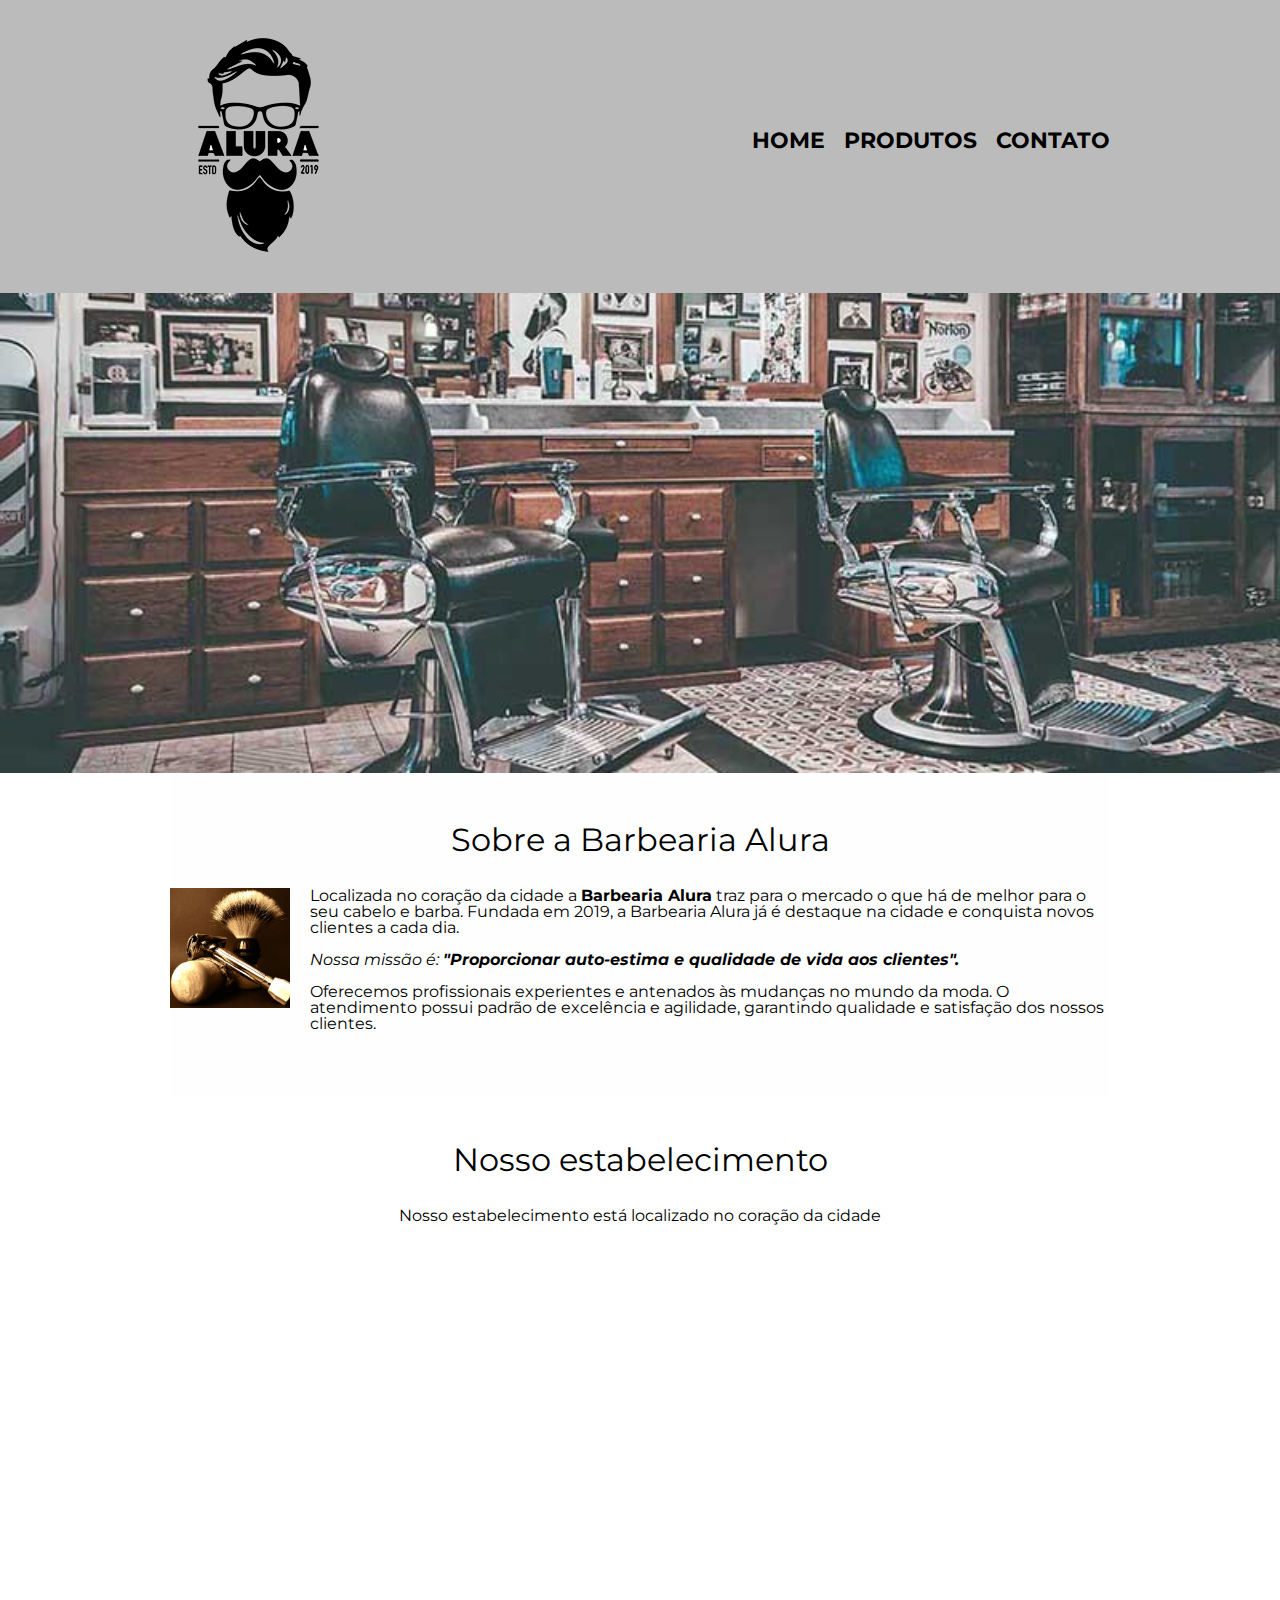
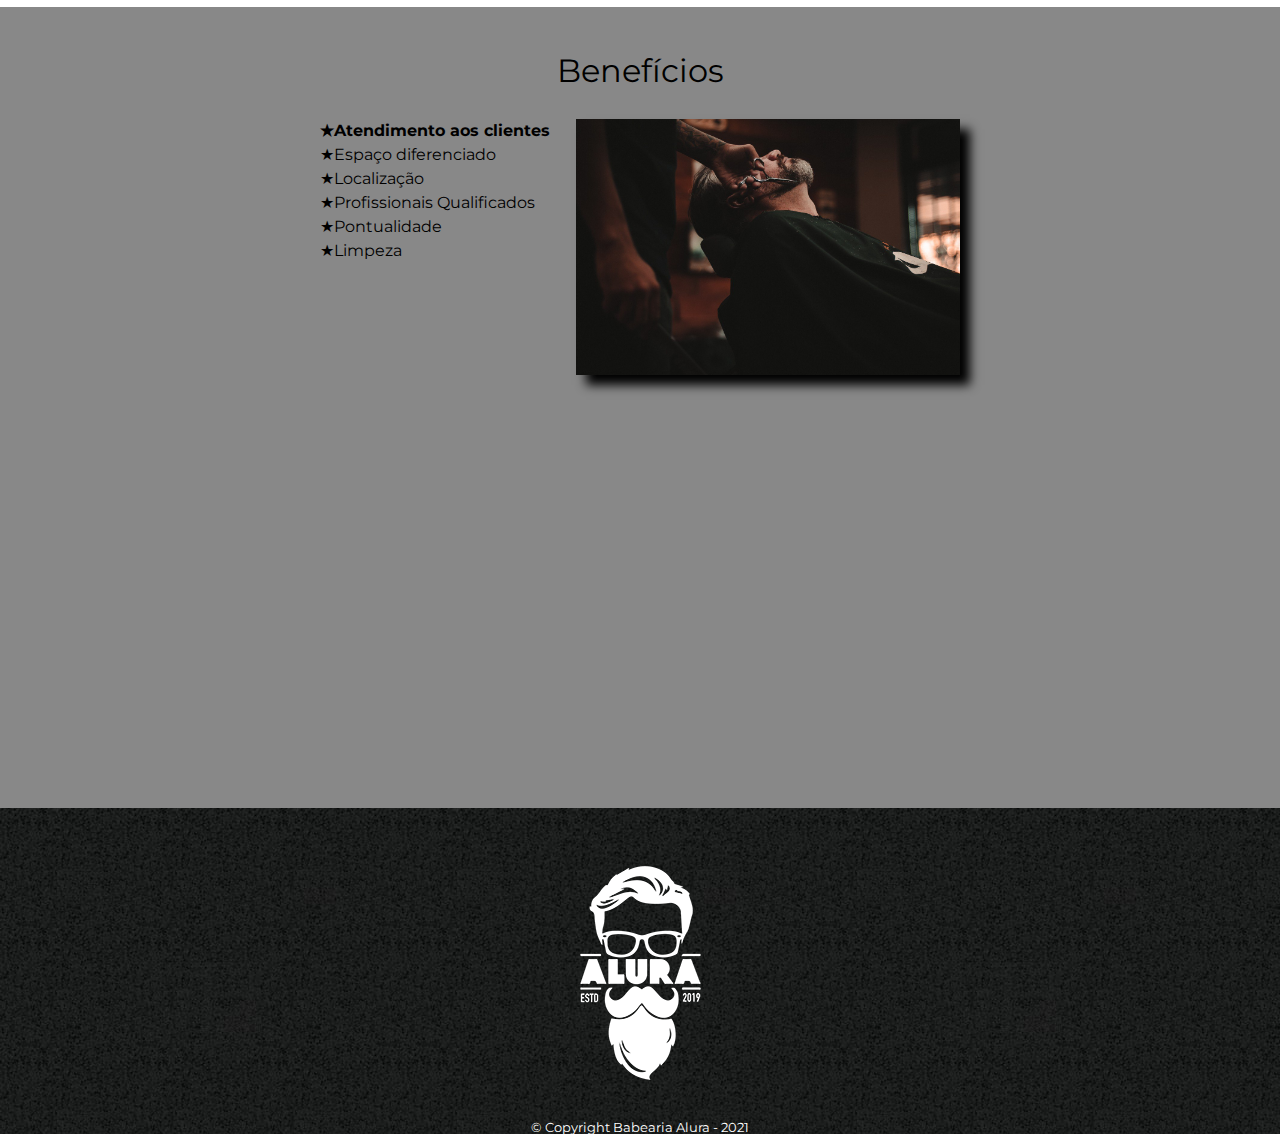
<file: index.html>
<!DOCTYPE html>
<html lang="pt-br">
    <head>
        <meta charset="UTF-8">
        <meta name="viewport" content="width=device-width">

        <title>Barbearia Alura</title>
        <link rel="stylesheet" href="reset.css">
        <link rel="stylesheet" href="style.css">
        <link href="https://fonts.googleapis.com/css?family=Montserrat&display=swap" rel="stylesheet">

                   
    </head>

    <body>
        <header>            
            <div class="caixa">
                <h1><img src="logo.png"></h1>
                <nav>
                    <ul>
                        <li><a href="index.html">Home</a></li>
                        <li><a href="produtos.html">Produtos</a></li>
                        <li><a href="contato.html">Contato</a></li>
                    </ul>
                </nav>
            </div>
        </header>

        <img class="banner" src="banner.jpg">

        <main>
            <section class="principal">
                <h2 class="titulo-principal">Sobre a Barbearia Alura</h2>

                <img class="utensilios" src="utensilios.jpg" alt="Utensilios de um barbeiro.">
    
                <p>Localizada no coração da cidade a <strong>Barbearia Alura</strong> traz para o mercado o que há de melhor para o seu 
                cabelo e barba. Fundada em 2019, a Barbearia Alura já é destaque na cidade e conquista novos clientes a cada dia.</p>
            
                <p id="missao"><em>Nossa missão é: <strong>"Proporcionar auto-estima e qualidade de vida aos clientes".</strong></em></p>
            
                <p>Oferecemos profissionais experientes e antenados às mudanças no mundo da moda. O atendimento possui padrão de 
                excelência e agilidade, garantindo qualidade e satisfação dos nossos clientes.</p>
    
            </section>

            <section class="mapa">
                <h3 class="titulo-principal">Nosso estabelecimento</h3>
                <p>Nosso estabelecimento está localizado no coração da cidade</p>
                
                <div class="mapa-conteudo">
                    <iframe src="https://www.google.com/maps/embed?pb=!1m18!1m12!1m3!1d3656.
                    448598130907!2d-46.634653385542414!3d-23.588239368469353!2m3!1f0!2f0!3f0!3m2!1i1024!
                    2i768!4f13.1!3m3!1m2!1s0x94ce5a2b2ed7f3a1%3A0xab35da2f5ca62674!2sCaelum%20-%20Escola
                    %20de%20Tecnologia!5e0!3m2!1spt-BR!2sbr!4v1580916426151!5m2!1spt-BR!2sbr"
                    width="100%" height="300" frameborder="0" style="border:0;" allowfullscreen=""></iframe>                    
                </div>
            </section>
    
            <section class="beneficios">    
                <h3 class="titulo-principal">Benefícios</h3>

                <div class="conteudo-beneficios">
                    <ul class="lista-beneficios">
                        <li class="itens">Atendimento aos clientes</li>
                        <li class="itens">Espaço diferenciado</li>
                        <li class="itens">Localização</li>
                        <li class="itens">Profissionais Qualificados</li>
                        <li class="itens">Pontualidade</li>
                        <li class="itens">Limpeza</li>    
                    </ul><img src="beneficios.jpg" class="imagem-beneficios">
                </div>

                <div class="video">
                    <iframe width="100%" height="315"
                    src="https://www.youtube.com/embed/wcVVXUV0YUY" frameborder="0"
                    allow="accelerometer; autoplay; encrypted-media; gyroscope; picture-in-picture"
                    allowfullscreen></iframe>                      
                </div>              
            </section>
        </main>
        

        <footer>
            <img src="logo-branco.png">
            <p class="copyright">&copy; Copyright Babearia Alura - 2021</p>
        </footer>        
    </body>
</html>
</file>
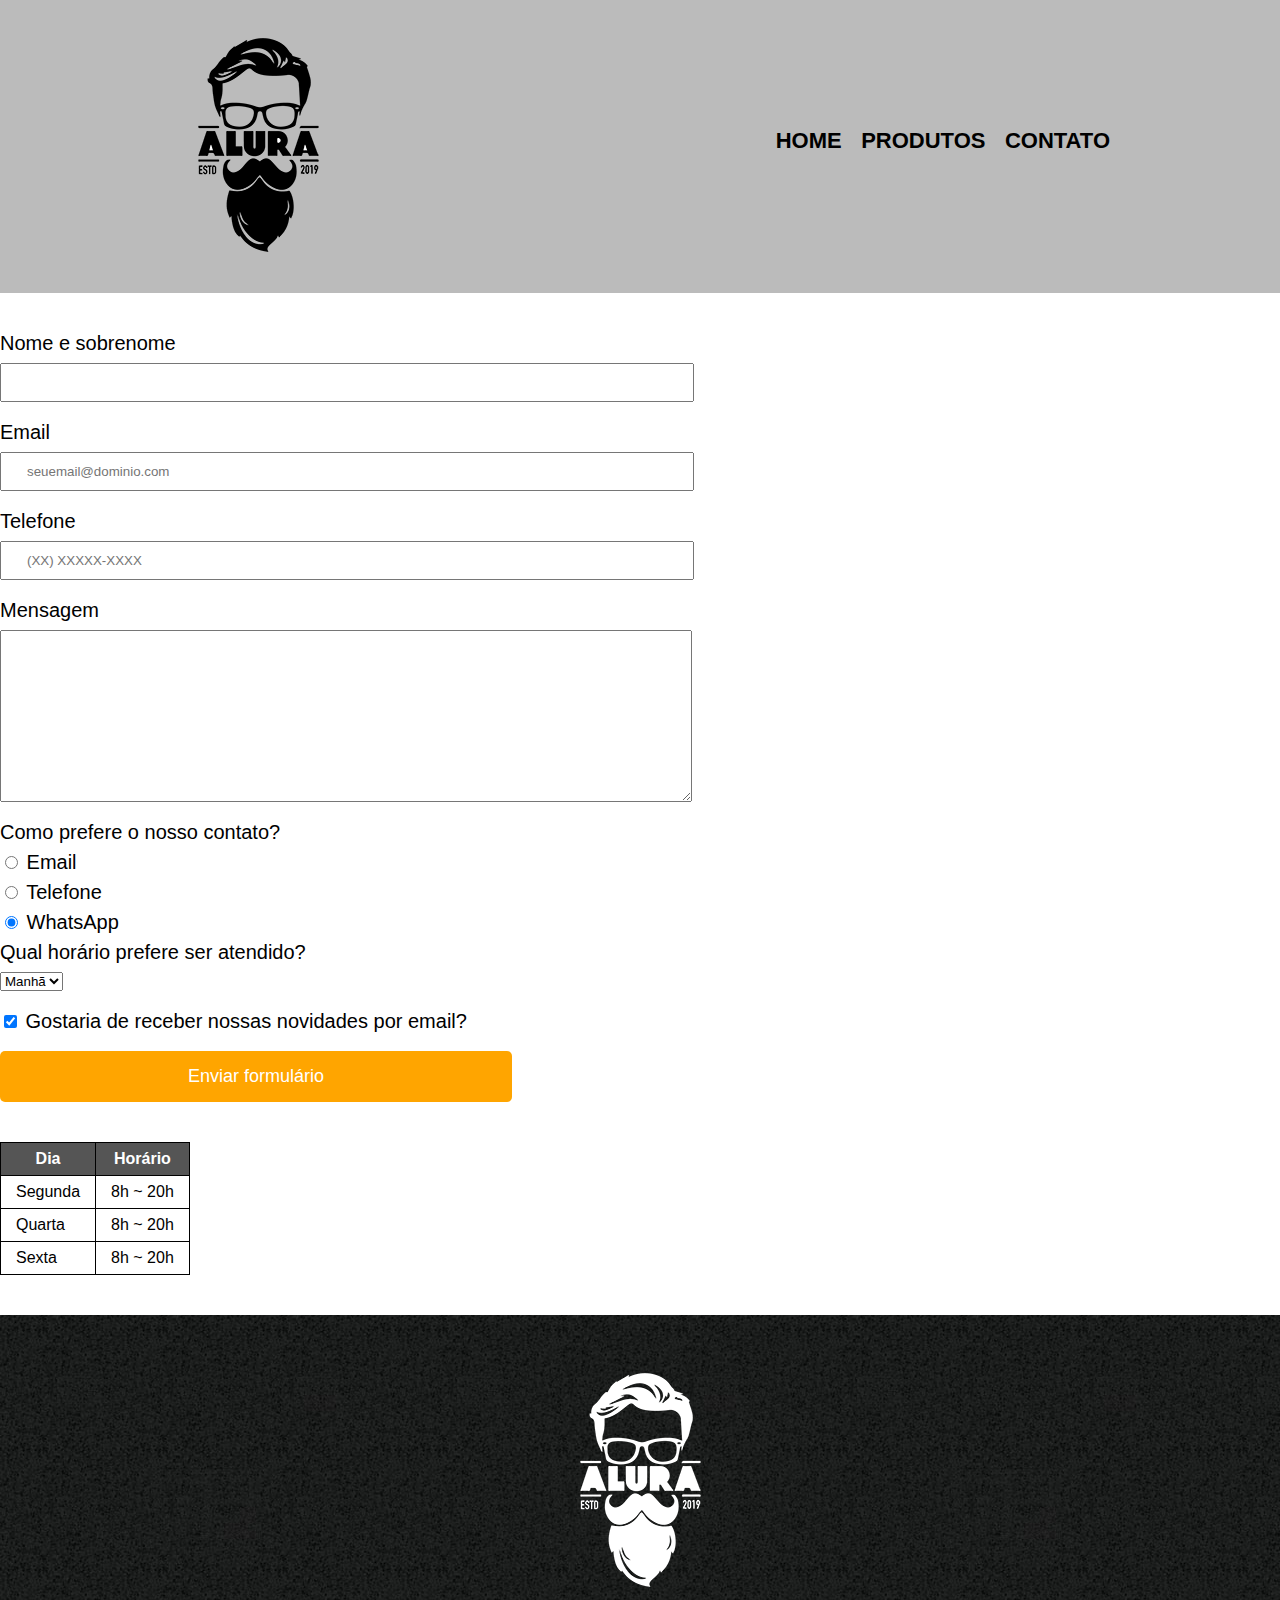
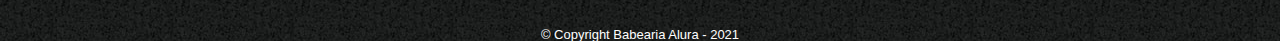
<file: contato.html>
<!DOCTYPE html>

<html lang="pt-br">
    <head>
        <meta charset="UTF-8">
        <title>Contato - Barbearia Alura</title>
        <link rel="stylesheet" href="reset.css">
        <link rel="stylesheet" href="style.css">

    </head>
    
    <body>
        <header>            
            <div class="caixa">
                <h1><img src="logo.png" alt="Logo da Barbearia Alura"></h1>
                <nav>
                    <ul>
                        <li><a href="index.html">Home</a></li>
                        <li><a href="produtos.html">Produtos</a></li>
                        <li><a href="contato.html">Contato</a></li>
                    </ul>
                </nav>
            </div>

        </header>
        <main>
            <form action="">
                <label for="nomesobrenome">Nome e sobrenome</label>
                <input type="text" id="nomesobrenome" class="input-padrao" required>

                <label for="email">Email</label>
                <input type="email" id="email" class="input-padrao" required placeholder="seuemail@dominio.com">

                <label for="telefone">Telefone</label>
                <input type="tel" id="telefone" class="input-padrao" required placeholder="(XX) XXXXX-XXXX">

                <label for="mensagem">Mensagem</label>
                <textarea cols="70" rows="10" id="mensagem" class="input-padrao" requiredX></textarea>

                <fieldset>
                    <legend>Como prefere o nosso contato?</legend>
                    <label for="radio-email"><input type="radio" name="contato" value="email" id="radio-email">
                        Email
                    </label>                    

                    <label for="radio-telefone"><input type="radio" name="contato" value="telefone" id="radio-telefone">
                        Telefone
                    </label>                    

                    <label for="radio-whatsapp"><input type="radio" name="contato" value="whatsapp" id="radio-whatsapp" checked>
                        WhatsApp
                    </label>                    

                </fieldset>

                <fieldset>
                    <legend>Qual horário prefere ser atendido?</legend>
                    <select>
                        <option>Manhã</option>
                        <option>Tarde</option>
                        <option>Noite</option>
                    </select>

                </fieldset>
                

                <label class="checkbox"><input type="checkbox" checked>
                    Gostaria de receber nossas novidades por email?
                </label>

                <input type="submit" value="Enviar formulário" class="enviar">

            </form>
            <table>
                <thead>
                    <tr>
                        <th>Dia</th>
                        <th>Horário</th>
                    </tr>
                </thead>
                <tbody>
                    <tr>
                        <td>Segunda</td>
                        <td>8h ~ 20h</td>
                    </tr>
                    <tr>
                        <td>Quarta</td>
                        <td>8h ~ 20h</td>
                    </tr>
                    <tr>
                        <td>Sexta</td>
                        <td>8h ~ 20h</td>
                    </tr>
                </tbody>
            </table>
        </main>

        <footer>
            <img src="logo-branco.png" alt="Logo da Barbearia Alura">
            <p class="copyright">&copy; Copyright Babearia Alura - 2021</p>
        </footer>
    </body>
</html>
</file>
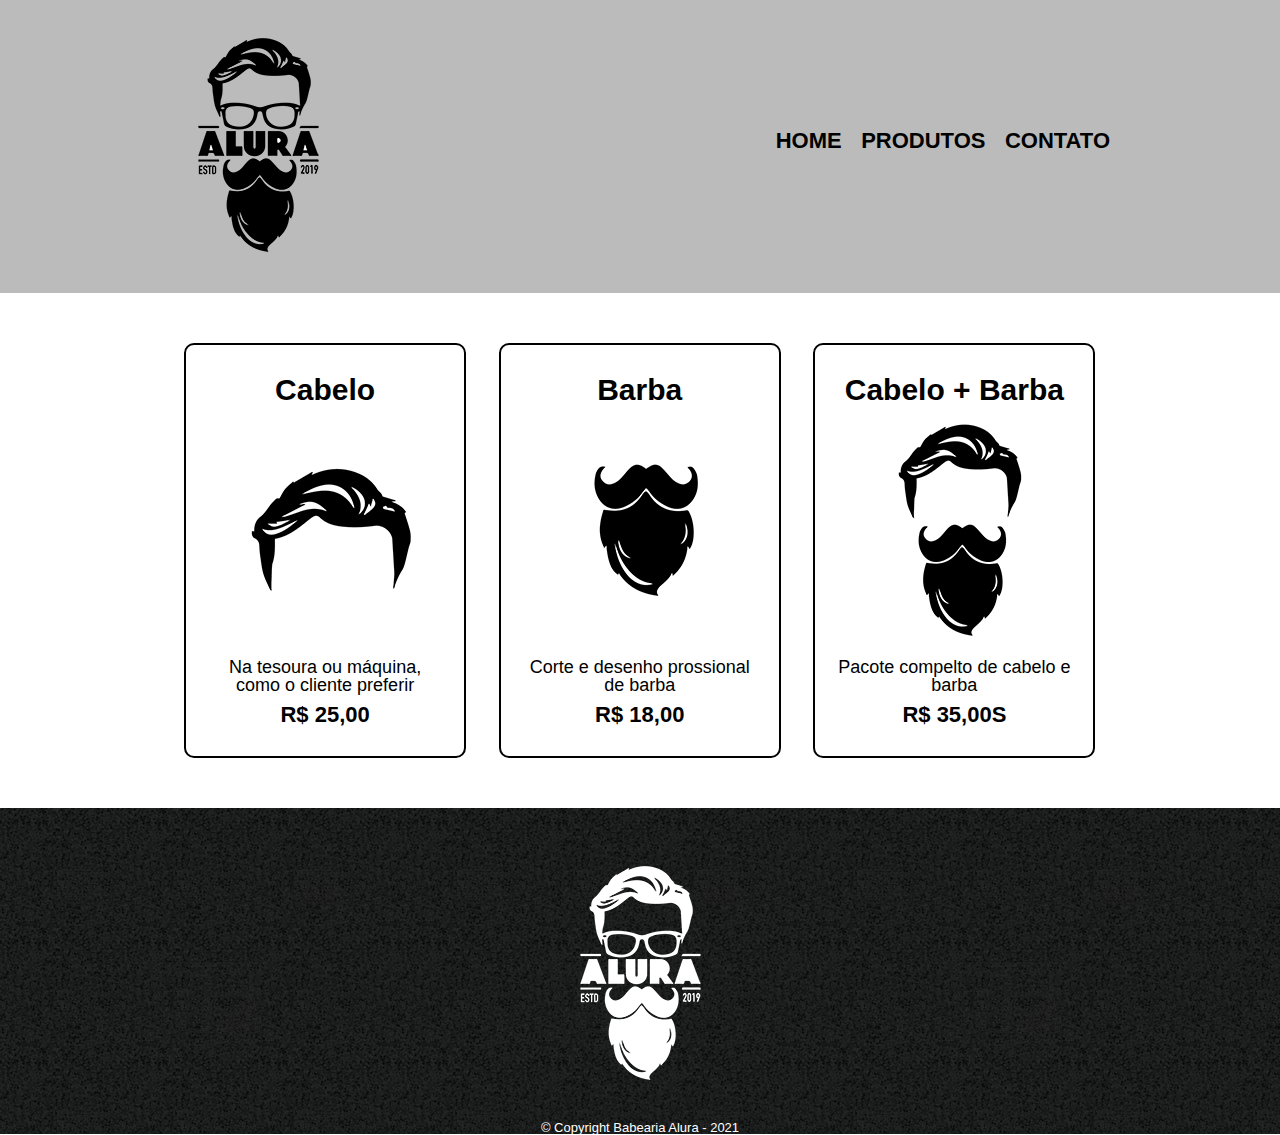
<file: produtos.html>
<!DOCTYPE html>

<html lang="pt-br">
    <head>
        <meta charset="UTF-8">
        <title>Produtos - Barbearia Alura</title>
        <link rel="stylesheet" href="reset.css">
        <link rel="stylesheet" href="style.css">

    </head>
    
    <body>
        <header>            
            <div class="caixa">
                <h1><img src="logo.png"></h1>

                <nav>
                    <ul>
                        <li><a href="index.html">Home</a></li>
                        <li><a href="produtos.html">Produtos</a></li>
                        <li><a href="contato.html">Contato</a></li>
                    </ul>
                </nav>
            </div>

        </header>

        <main>
            <ul class="produtos">
                <li>
                    <h2>Cabelo</h2>
                    <img src="cabelo.jpg">
                    <p class="produto-descricao">Na tesoura ou máquina, como o cliente preferir</p>
                    <p class="produto-preco">R$ 25,00</p>                    
                </li>
                <li>
                    <h2>Barba</h2>
                    <img src="barba.jpg">
                    <p class="produto-descricao">Corte e desenho prossional de barba</p>
                    <p class="produto-preco">R$ 18,00</p>                    
                </li>
                <li>
                    <h2>Cabelo + Barba </h2>
                    <img src="cabelo+barba.jpg">
                    <p class="produto-descricao">Pacote compelto de cabelo e barba</p>
                    <p class="produto-preco">R$ 35,00S</p>                    
                </li>


                
            </ul>

        </main>

        <footer>
            <img src="logo-branco.png">
            <p class="copyright">&copy; Copyright Babearia Alura - 2021</p>
        </footer>
    </body>
</html>
</file>
<file: style.css>
body{
    font-family: 'Montserrat', sans-serif;
}
header{
    background: #BBBBBB;
    padding: 20px 0;
}
.caixa{
    position: relative;
    width: 940px;
    margin: 0 auto;
}

nav{
    position: absolute;
    top: 110px;
    right: 0;
}

nav li{
    display: inline;
    margin: 0 0 0 15px;
}

nav a{
    text-transform: uppercase;
    color: #000000;
    font-weight: bold;
    font-size: 22px;
    text-decoration: none;

}
nav a:hover{
    color: #C78C19;
    text-decoration: underline;
}

.produtos {
    width: 940px;
    margin: 0 auto;
    padding: 50px 0;
}

.produtos li:hover{
    border-color: #C78C19;
    
}

.produtos li:active{
    border-color: #088C19;
    
}

.produtos li:hover h2{
    font-size: 34px;
    
}

.produtos li{
    display: inline-block;
    text-align: center;
    width: 30%;
    vertical-align: top;
    margin: 0 1.5%;
    padding: 30px 20px;
    box-sizing: border-box;
    border: 2px solid #000000;
    border-radius: 10px;

}

.produtos h2{
   font-size: 30px;
   font-weight: bold;
}
.produto-descricao{
    font-size: 18px;
}

.produto-preco{
    font-size: 22px;
    font-weight: bold;
    margin-top: 10px;
}

footer{
    text-align: center;
    background: url("bg.jpg");
    padding: 40px 0 0;
}

.copyright{
    color: #FFFFFF;
    font-size: 13px;
    margin: 20px 0 0;
}
main{

}
form{
    margin: 40px 0;
}

form label, form legend{
    display: block;
    font-size: 20px;
    margin: 0 0 10px;

}
.input-padrao{
    display: block;
    margin: 0 0 20px;
    padding: 10px 25px;
    width: 50%;
}
.checkbox{
    margin: 20px 0;
}

.enviar{
    width: 40%;
    padding: 15px 0;
    background: orange;
    color: white;
    font-size: 18px;
    border: none;
    border-radius: 5px;
    transition: 1s all;
    cursor: pointer;
}

.enviar:hover{
    background: darkorange;
    transform: scale(1.2);
}

table {
    margin: 20px 0 40px;
}

thead {
    background: #555555;
    color: white;
    font-weight: bold;
}

td, th {
    border: 1px solid #000000;
    padding: 8px 15px;
}
/* CSS da página inicial*/

.banner {
    width: 100%;
}

.titulo-principal{
    text-align: center;
    font-size: 2em;
    margin: 0 0 1em;
    clear: left;
}

.principal{
    padding: 3em 0;
    background: #fefefe;
    width: 940px;
    margin: 0 auto;
}

.principal p{
    margin: 0 0 1em;
}

.principal strong{
    font-weight: bold;
}

.principal em {
    font-style: italic;
}

.utensilios{
    width: 120px;
    float: left;
    margin: 0 20px 20px 0;
}

.mapa{
    padding: 3em 0; 
    background: linear-gradient(#FEFEFE, #888888));     
}

.mapa-conteudo {
    width: 940px;
    margin: 0 auto;

}

.mapa p {
    margin: 0 0 2em;
    text-align: center;
}

.beneficios{
    padding: 3em 0;
    background: #888888;
}

.conteudo-beneficios{
    width: 640px;
    margin: 0 auto;
}

.lista-beneficios{
    width: 40%;
    display: inline-block;
    vertical-align: top;
}

.itens{
    line-height: 1.5;
}

.itens:before {
    content: "★";
}

.itens:first-child{
    font-weight:bold    
}

.imagem-beneficios{
    width: 60%;
    opacity: 1;
    transition: 400ms;
    box-shadow: 10px 10px 10px 0 #000000;
}

.imagem-beneficios:hover{   
    opacity: 0.3;
  
}

.video{
    width: 560px;
    margin: 2em auto;
}

@media screen and (max-width: 480px) {
    .caixa, .principal, .conteudo-beneficios, .mapa-conteudo, .video {
        width: auto;
    }

    h1 {
        text-align: center;
    }

    nav {
        position: static;
    }

    .lista-beneficios, .imagem-beneficios {
        width: 100%;
    }
}
</file>
